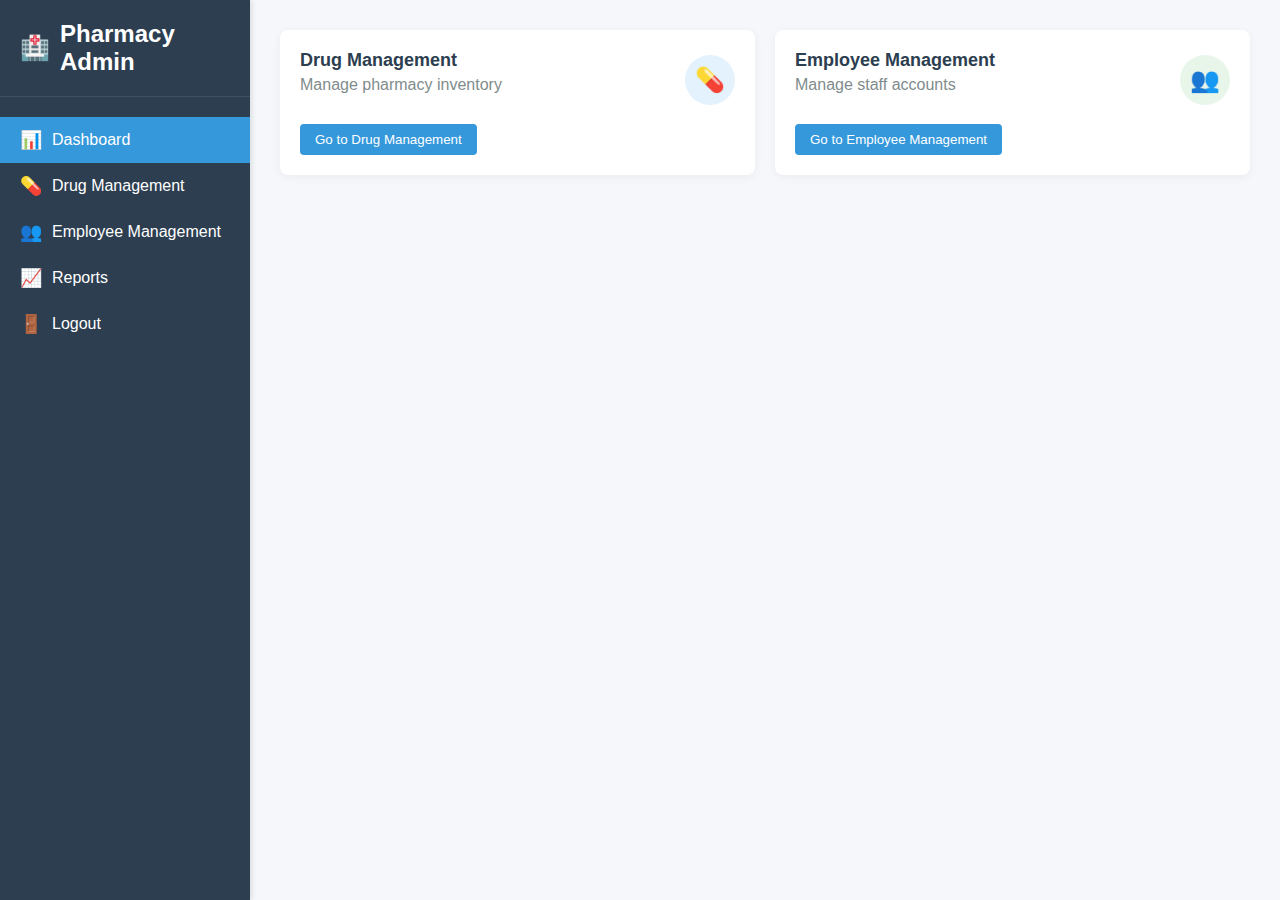
<file: pharmacy_POS/pages/adminOption.html>
<!DOCTYPE html>
<html lang="en">
  <head>
    <meta charset="UTF-8" />
    <meta name="viewport" content="width=device-width, initial-scale=1.0" />
    <title>Pharmacy Admin Dashboard</title>
    <style>
      * {
        margin: 0;
        padding: 0;
        box-sizing: border-box;
        font-family: "Segoe UI", Tahoma, Geneva, Verdana, sans-serif;
      }

      body {
        background-color: #f5f7fa;
        color: #333;
      }

      .admin-container {
        display: flex;
        min-height: 100vh;
      }

      /* Sidebar Styles */
      .sidebar {
        width: 250px;
        background-color: #2c3e50;
        color: white;
        padding: 20px 0;
        box-shadow: 2px 0 5px rgba(0, 0, 0, 0.1);
      }

      .sidebar-header {
        padding: 0 20px 20px;
        border-bottom: 1px solid #3d5166;
      }

      .sidebar-header h2 {
        display: flex;
        align-items: center;
        gap: 10px;
      }

      .sidebar-header h2 i {
        font-size: 24px;
      }

      .nav-menu {
        margin-top: 20px;
      }

      .nav-item {
        padding: 12px 20px;
        cursor: pointer;
        transition: all 0.3s;
        display: flex;
        align-items: center;
        gap: 10px;
      }

      .nav-item:hover {
        background-color: #3d5166;
      }

      .nav-item.active {
        background-color: #3498db;
      }

      .nav-item i {
        font-size: 18px;
      }

      /* Main Content Styles */
      .main-content {
        flex: 1;
        padding: 30px;
      }

      .header {
        display: flex;
        justify-content: space-between;
        align-items: center;
        margin-bottom: 30px;
        padding-bottom: 15px;
        border-bottom: 1px solid #e0e0e0;
      }

      .header h1 {
        color: #2c3e50;
      }

      .user-info {
        display: flex;
        align-items: center;
        gap: 10px;
      }

      .user-info img {
        width: 40px;
        height: 40px;
        border-radius: 50%;
        object-fit: cover;
      }

      .dashboard-cards {
        display: grid;
        grid-template-columns: repeat(auto-fit, minmax(300px, 1fr));
        gap: 20px;
        margin-bottom: 30px;
      }

      .card {
        background: white;
        border-radius: 8px;
        padding: 20px;
        box-shadow: 0 2px 10px rgba(0, 0, 0, 0.05);
        transition: transform 0.3s;
      }

      .card:hover {
        transform: translateY(-5px);
      }

      .card-header {
        display: flex;
        justify-content: space-between;
        align-items: center;
        margin-bottom: 15px;
      }

      .card-icon {
        width: 50px;
        height: 50px;
        border-radius: 50%;
        display: flex;
        align-items: center;
        justify-content: center;
        font-size: 24px;
      }

      .drug-icon {
        background-color: #e3f2fd;
        color: #1976d2;
      }

      .employee-icon {
        background-color: #e8f5e9;
        color: #388e3c;
      }

      .card h3 {
        font-size: 18px;
        color: #2c3e50;
        margin-bottom: 5px;
      }

      .card p {
        color: #7f8c8d;
        margin-bottom: 15px;
      }

      .btn {
        padding: 8px 15px;
        border: none;
        border-radius: 4px;
        cursor: pointer;
        font-weight: 500;
        transition: background-color 0.3s;
      }

      .btn-primary {
        background-color: #3498db;
        color: white;
      }

      .btn-primary:hover {
        background-color: #2980b9;
      }

      .recent-activity {
        background: white;
        border-radius: 8px;
        padding: 20px;
        box-shadow: 0 2px 10px rgba(0, 0, 0, 0.05);
      }

      .recent-activity h2 {
        margin-bottom: 20px;
        color: #2c3e50;
      }

      .activity-item {
        display: flex;
        gap: 15px;
        padding: 10px 0;
        border-bottom: 1px solid #eee;
      }

      .activity-item:last-child {
        border-bottom: none;
      }

      .activity-icon {
        width: 40px;
        height: 40px;
        border-radius: 50%;
        background-color: #f5f5f5;
        display: flex;
        align-items: center;
        justify-content: center;
      }

      .activity-details h4 {
        font-size: 16px;
        margin-bottom: 5px;
      }

      .activity-details p {
        color: #7f8c8d;
        font-size: 14px;
      }

      /* Font Awesome Icons (you can use actual FA or other icon library) */
      .icon {
        font-style: normal;
      }
    </style>
  </head>
  <body>
    <div class="admin-container">
      <!-- Sidebar Navigation -->
      <div class="sidebar">
        <div class="sidebar-header">
          <h2><i class="icon">🏥</i> Pharmacy Admin</h2>
        </div>
        <div class="nav-menu">
          <div class="nav-item active"><i class="icon">📊</i> Dashboard</div>
          <div class="nav-item" id="drugManagementBtn">
            <i class="icon">💊</i> Drug Management
          </div>
          <div class="nav-item" id="employeeManagementBtn">
            <i class="icon">👥</i> Employee Management
          </div>
          <div class="nav-item"><i class="icon">📈</i> Reports</div>
          <div class="nav-item logout"><i class="icon">🚪</i> Logout</div>
        </div>
      </div>

      <!-- Main Content Area -->
      <div class="main-content">


        <div class="dashboard-cards">
          <div class="card">
            <div class="card-header">
              <div>
                <h3>Drug Management</h3>
                <p>Manage pharmacy inventory</p>
              </div>
              <div class="card-icon drug-icon">
                <i class="icon">💊</i>
              </div>
            </div>
            <button class="btn btn-primary" id="drugCardBtn">
              Go to Drug Management
            </button>
          </div>

          <div class="card">
            <div class="card-header">
              <div>
                <h3>Employee Management</h3>
                <p>Manage staff accounts</p>
              </div>
              <div class="card-icon employee-icon">
                <i class="icon">👥</i>
              </div>
            </div>
            <button class="btn btn-primary" id="employeeCardBtn">
              Go to Employee Management
            </button>
          </div>
        </div>

    </div>

    <script>
      // Navigation functionality
      document
        .getElementById("drugManagementBtn")
        .addEventListener("click", function () {
          window.location.href = "drug-management.html";
        });

      document
        .getElementById("employeeManagementBtn")
        .addEventListener("click", function () {
          window.location.href = "employee.html";
        });

      // Card button functionality
      document
        .getElementById("drugCardBtn")
        .addEventListener("click", function () {
          window.location.href = "drug-management.html";
        });
        document.querySelector(".logout").addEventListener('click',function(){
            window.location.href = "admin.html";
        })
      document
        .getElementById("employeeCardBtn")
        .addEventListener("click", function () {
          window.location.href = "employee.html";
        });

      // Set active nav item
      const navItems = document.querySelectorAll(".nav-item");
      navItems.forEach((item) => {
        item.addEventListener("click", function () {
          navItems.forEach((nav) => nav.classList.remove("active"));
          this.classList.add("active");
        });
      });
    </script>
  </body>
</html>
</file>
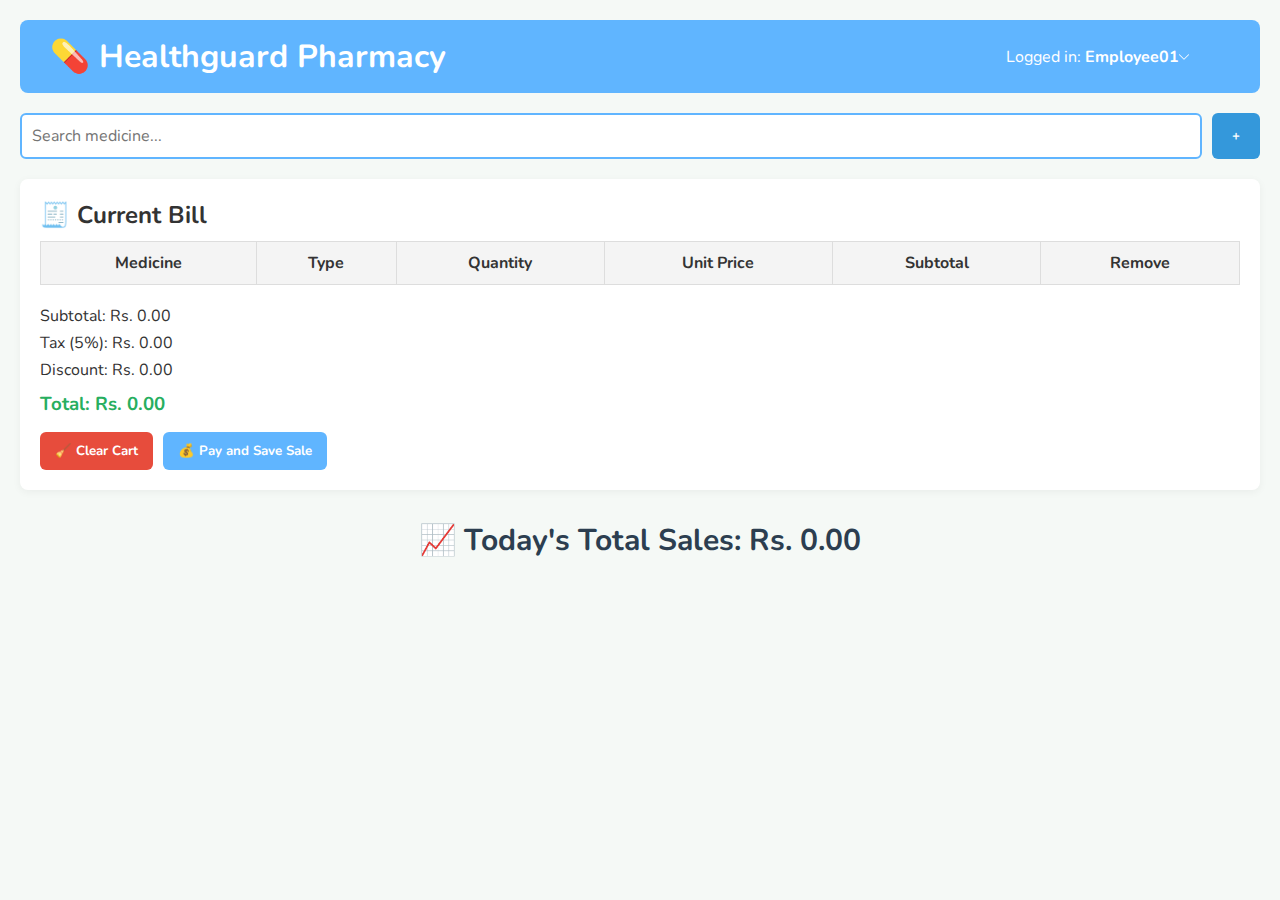
<file: pharmacy_POS/pages/cashier.html>
<!DOCTYPE html>
<html lang="en">
<head>
  <meta charset="UTF-8">
  <meta name="viewport" content="width=device-width, initial-scale=1">
  <title>Pharmacy POS System</title>
  <style>
    
@import url("https://fonts.googleapis.com/css2?family=Nunito:wght@400;700&display=swap");
    /* Reset & Basic */
* {
  margin: 0;
  padding: 0;
  box-sizing: border-box;
  font-family: "Nunito", sans-serif;
}

body {
  background-color: #f5f9f6;
  color: #333;
  padding: 20px;
}

/* Header */
header {
  display: flex;
  /* justify-content: space-between; */
  gap: 35rem;
  align-items: center;
  background-color: #60b5ff;
  color: white;
  padding: 15px 30px;
  border-radius: 8px;
  margin-bottom: 20px;
}

/* Search Section */
.search-section {
  display: flex;
  gap: 10px;
  margin-bottom: 20px;
}

.search-section input {
  flex: 1;
  padding: 10px;
  border: 2px solid #60b5ff;
  border-radius: 6px;
  font-size: 16px;
}

.search-section button {
  padding: 10px 20px;
  background-color: #3498db;
  color: white;
  border: none;
  border-radius: 6px;
  cursor: pointer;
  font-weight: bold;
}

/* Cart Section */
.cart-section {
  background-color: white;
  padding: 20px;
  border-radius: 8px;
  box-shadow: 0 2px 8px rgba(0,0,0,0.05);
}

.cart-section h2 {
  margin-bottom: 10px;
}

/* Table */
#cartTable {
  width: 100%;
  border-collapse: collapse;
  margin-bottom: 20px;
}

#cartTable th, #cartTable td {
  border: 1px solid #ddd;
  padding: 10px;
  text-align: center;
}

#cartTable th {
  background-color: #f4f4f4;
}

/* Totals */
.totals p, .totals h3 {
  margin: 5px 0;
}

.totals h3 {
  margin-top: 10px;
  color: #27ae60;
}

/* Buttons */
.action-buttons {
  display: flex;
  gap: 10px;
  margin-top: 15px;
}

.action-buttons button {
  padding: 10px 15px;
  border: none;
  border-radius: 6px;
  cursor: pointer;
  font-weight: bold;
}

#clearBtn {
  background-color: #e74c3c;
  color: white;
}
#clearBtn:hover {
  background-color: #eb6253;
  color: white;
}
#payBtn {
  background-color: #60b5ff;
  color: white;
}
#payBtn:hover {
  background-color: #7dbef8;
  color: white;
}
/* Sales Summary */
.sales-summary {
  margin-top: 30px;
  text-align: center;
  font-size: 20px;
  font-weight: bold;
  color: #2c3e50;
}
.option{
    border: 1px solid #757575;
    margin-top: .5rem;
    padding: .5rem;
    border-radius: .1rem;
    background-color: #fff;
}
.logout,.balance-trill{
    font-weight: 700;
}
.balance-trill:hover a{
    color: #27ae60;
}
.logout a{
    text-decoration: none;
    color: #757575;
}
.logout:hover a{
    color: #e74c3c;
}
.balance-trill a{
    text-decoration: none;
    color: #757575;
}
.option{
  /* display: none; */
  position: absolute;
  left: 80%;
  display: none;
}
#emp{
    cursor: pointer;
}
.search-dropdown {
    position: absolute;
    background: white;
    border: 1px solid #ddd;
    border-radius: 4px;
    width: calc(100% - 40px);
    max-height: 300px;
    overflow-y: auto;
    z-index: 1000;
    box-shadow: 0 2px 5px rgba(0,0,0,0.2);
}

.search-item {
    padding: 10px;
    cursor: pointer;
    border-bottom: 1px solid #eee;
}

.search-item:hover {
    background-color: #f5f5f5;
}

.search-section {
    position: relative;
}
  </style>
</head>
<body>

  <header>
    <div class="header-left">
      <h1>💊 Healthguard Pharmacy</h1>
    </div>
    <div class="header-right">
      <span>Logged in:
        <strong id="emp">
          Employee01<svg fill="#ffffff" height="10px" width="10px" version="1.1" id="Layer_1" xmlns="http://www.w3.org/2000/svg" xmlns:xlink="http://www.w3.org/1999/xlink" viewBox="0 0 330 330" xml:space="preserve" stroke="#ffffff"><g id="SVGRepo_bgCarrier" stroke-width="0"></g><g id="SVGRepo_tracerCarrier" stroke-linecap="round" stroke-linejoin="round"></g><g id="SVGRepo_iconCarrier"> <path id="XMLID_225_" d="M325.607,79.393c-5.857-5.857-15.355-5.858-21.213,0.001l-139.39,139.393L25.607,79.393 c-5.857-5.857-15.355-5.858-21.213,0.001c-5.858,5.858-5.858,15.355,0,21.213l150.004,150c2.813,2.813,6.628,4.393,10.606,4.393 s7.794-1.581,10.606-4.394l149.996-150C331.465,94.749,331.465,85.251,325.607,79.393z">
      </path> </g>
    </svg>
  </span>
    </strong>
      <div class="option">
        <p class="logout"><a href="/index.html">Logout</a></p>
        <p class="balance-trill"><a href="#">Balance trill</a></p>
      </div>
    </div>
  </header>
<!-- <svg fill="#ffffff" version="1.1" id="Capa_1" xmlns="http://www.w3.org/2000/svg" xmlns:xlink="http://www.w3.org/1999/xlink" width="20px" height="20px" viewBox="0 0 45.402 45.402" xml:space="preserve" stroke="#ffffff"><g id="SVGRepo_bgCarrier" stroke-width="0"></g><g id="SVGRepo_tracerCarrier" stroke-linecap="round" stroke-linejoin="round"></g><g id="SVGRepo_iconCarrier"> <g> <path d="M41.267,18.557H26.832V4.134C26.832,1.851,24.99,0,22.707,0c-2.283,0-4.124,1.851-4.124,4.135v14.432H4.141 c-2.283,0-4.139,1.851-4.138,4.135c-0.001,1.141,0.46,2.187,1.207,2.934c0.748,0.749,1.78,1.222,2.92,1.222h14.453V41.27 c0,1.142,0.453,2.176,1.201,2.922c0.748,0.748,1.777,1.211,2.919,1.211c2.282,0,4.129-1.851,4.129-4.133V26.857h14.435 c2.283,0,4.134-1.867,4.133-4.15C45.399,20.425,43.548,18.557,41.267,18.557z"></path> </g> </g></svg> -->
  <main>
    <!-- Search -->
    <section class="search-section">
      <input type="text" id="searchBar" placeholder="Search medicine..." />
      <button id="AddButton">+</button>
    </section>
    <section class="cart-section">
      <h2>🧾 Current Bill</h2>
      <table id="cartTable">
        <thead>
          <tr>
            <th>Medicine</th>
            <th>Type</th>
            <th>Quantity</th>
            <th>Unit Price</th>
            <th>Subtotal
            </th>
            <th>Remove</th>
          </tr>
        </thead>
        <tbody>
            <td>Vitamin C</td>
            <td>        
              <select class="type-select">
                <option value="tablet">Tablet</option>
                <option value="bottle">Bottle</option>
                <option value="card">Card</option>
                <option value="custom">Custom</option>
              </select></td>
              <td><input type="number" class="qty-input" value="1" min="1"></td>
              <td>2.00</td>
              <td>Rs.23</td>
              <td><button class="remove-btn">❌</button></td>
          <!-- Medicine rows will be added dynamically -->
        </tbody>
      </table>

      <!-- Totals -->
      <div class="totals">
        <p>Subtotal: Rs. <span id="subtotal">0.00</span></p>
        <p>Tax (5%): Rs. <span id="tax">0.00</span></p>
        <p>Discount: Rs. <span id="discount">0.00</span></p>
        <h3>Total: Rs. <span id="total">0.00</span></h3>
      </div>

      <div class="action-buttons">
        <button id="clearBtn">🧹 Clear Cart</button>
        <button id="payBtn">💰 Pay and Save Sale</button>
      </div>
    </section>
    <!-- Today's Total Sales -->
    <section class="sales-summary">
      <h2>📈 Today's Total Sales: Rs. <span id="todaySales">0.00</span></h2>
    </section>
  </main>
  <script>
    //sale Page
const employee = document.getElementById('emp');
const optionBox = document.querySelector('.option');

// Toggle option box on employee name click
employee.addEventListener('click', function (e) {
  e.stopPropagation(); // Prevent click from bubbling to document
  optionBox.style.display = (optionBox.style.display === 'block') ? 'none' : 'block';
});

// Hide option box when clicking outside
document.addEventListener('click', function () {
  optionBox.style.display = 'none';
});

// Prevent closing when clicking inside the option box itself
optionBox.addEventListener('click', function (e) {
  e.stopPropagation();
});

// DOM Elements
const searchBar = document.getElementById('searchBar');
const addButton = document.getElementById('AddButton');
const cartTable = document.getElementById('cartTable').querySelector('tbody');
const subtotalEl = document.getElementById('subtotal');
const taxEl = document.getElementById('tax');
const discountEl = document.getElementById('discount');
const totalEl = document.getElementById('total');
const todaySalesEl = document.getElementById('todaySales');
const clearBtn = document.getElementById('clearBtn');
const payBtn = document.getElementById('payBtn');

// Current cart and sales data
let cart = [];
let todaySales = 0;

// Search drugs with debounce
let searchTimeout;
// NEW CODE (paste this)
async function searchDrugs(keyword) {
    try {
        const response = await fetch(`http://localhost:8080/api/v1/searchdrugs?keyword=${encodeURIComponent(keyword)}`);
        
        if (!response.ok) {
            const errorData = await response.json();
            throw new Error(errorData.message || `HTTP error! Status: ${response.status}`);
        }
        
        const data = await response.json();
        
        if (data.status !== "success") {
            throw new Error(data.message || "Search failed");
        }
        
        showSearchSuggestions(data.data);
    } catch (error) {
        console.error("Search error:", error.message);
        const dropdown = document.querySelector('.search-dropdown');
        if (dropdown) dropdown.remove();
        
        // Show user-friendly error message
        alert(`Search failed: ${error.message}`);
    }
}

// Update event listener
searchBar.addEventListener('input', function() {
    const keyword = this.value.trim();
    if (keyword.length >= 2) {
        searchDrugs(keyword);
    } else {
        // Clear dropdown if search term is too short
        const dropdown = document.querySelector('.search-dropdown');
        if (dropdown) dropdown.remove();
    }
});

// Show search suggestions
function showSearchSuggestions(drugs) {
    // Clear previous suggestions
    const existingDropdown = document.querySelector('.search-dropdown');
    if (existingDropdown) existingDropdown.remove();
    
    if (drugs.length === 0) return;
    
    // Create dropdown
    const dropdown = document.createElement('div');
    dropdown.className = 'search-dropdown';
    
    drugs.forEach(drug => {
        const item = document.createElement('div');
        item.className = 'search-item';
        item.textContent = `${drug.name} (${drug.type}) - Rs.${drug.unitPrice}`;
        item.addEventListener('click', () => {
            addToCart(drug);
            dropdown.remove();
            searchBar.value = '';
        });
        dropdown.appendChild(item);
    });
    
    document.querySelector('.search-section').appendChild(dropdown);
}

// Add to cart from search
function addToCart(drug) {
    const existingItem = cart.find(item => item.id === drug.id);
    if (existingItem) {
        existingItem.quantity += 1;
    } else {
        cart.push({
            ...drug,
            quantity: 1
        });
    }
    renderCart();
}

// Add button click handler
addButton.addEventListener('click', function() {
    const keyword = searchBar.value.trim();
    if (keyword) {
        fetch(`http://localhost:8080/api/v1/searchdrugs?keyword=${encodeURIComponent(keyword)}`)
            .then(response => response.json())
            .then(drugs => {
                if (drugs.length > 0) {
                    addToCart(drugs[0]);
                    searchBar.value = '';
                }
            });
    }
});

// Enter key handler
searchBar.addEventListener('keypress', function(e) {
    if (e.key === 'Enter') {
        addButton.click();
    }
});

// Render cart
function renderCart() {
    cartTable.innerHTML = '';
    let subtotal = 0;
    
    cart.forEach(item => {
        const row = document.createElement('tr');
        const itemSubtotal = item.unitPrice * item.quantity;
        subtotal += itemSubtotal;
        
        row.innerHTML = `
            <td>${item.name}</td>
            <td>
                <select class="type-select" data-id="${item.id}">
                    <option value="tablet" ${item.type === 'tablet' ? 'selected' : ''}>Tablet</option>
                    <option value="bottle" ${item.type === 'bottle' ? 'selected' : ''}>Bottle</option>
                    <option value="card" ${item.type === 'card' ? 'selected' : ''}>Card</option>
                    <option value="custom" ${item.type === 'custom' ? 'selected' : ''}>Custom</option>
                </select>
            </td>
            <td><input type="number" class="qty-input" value="${item.quantity}" min="1" data-id="${item.id}"></td>
            <td>Rs.${item.unitPrice.toFixed(2)}</td>
            <td>Rs.${itemSubtotal.toFixed(2)}</td>
            <td><button class="remove-btn" data-id="${item.id}">❌</button></td>
        `;
        cartTable.appendChild(row);
    });
    
    // Add event listeners to dynamic elements
    document.querySelectorAll('.type-select').forEach(select => {
        select.addEventListener('change', function() {
            const item = cart.find(i => i.id == this.dataset.id);
            if (item) item.type = this.value;
            renderCart();
        });
    });
    
    document.querySelectorAll('.qty-input').forEach(input => {
        input.addEventListener('change', function() {
            const item = cart.find(i => i.id == this.dataset.id);
            if (item) {
                item.quantity = parseInt(this.value) || 1;
                renderCart();
            }
        });
    });
    
    document.querySelectorAll('.remove-btn').forEach(btn => {
        btn.addEventListener('click', function() {
            cart = cart.filter(i => i.id != this.dataset.id);
            renderCart();
        });
    });
    
    // Calculate totals
    const tax = subtotal * 0.05;
    const discount = 0; // Can implement discount logic later
    const total = subtotal + tax - discount;
    
    subtotalEl.textContent = subtotal.toFixed(2);
    taxEl.textContent = tax.toFixed(2);
    discountEl.textContent = discount.toFixed(2);
    totalEl.textContent = total.toFixed(2);
}

// Clear cart
clearBtn.addEventListener('click', function() {
    cart = [];
    renderCart();
});

// Process payment
payBtn.addEventListener('click', function() {
    if (cart.length === 0) {
        alert('Cart is empty!');
        return;
    }
    
    const total = parseFloat(totalEl.textContent);
    todaySales += total;
    todaySalesEl.textContent = todaySales.toFixed(2);
    
    // Here you would send the sale data to your backend
    const saleData = {
        items: cart,
        subtotal: parseFloat(subtotalEl.textContent),
        tax: parseFloat(taxEl.textContent),
        discount: parseFloat(discountEl.textContent),
        total: total,
        timestamp: new Date()
    };
    
    console.log('Sending to backend:', saleData);
    // fetch('/api/sales', { method: 'POST', body: JSON.stringify(saleData) })
    
    cart = [];
    renderCart();
    alert('Payment processed successfully!');
});

// Initialize
renderCart();


  </script>
<!-- <script src="/script/employee.js"></script> -->
</body>
</html>
</file>
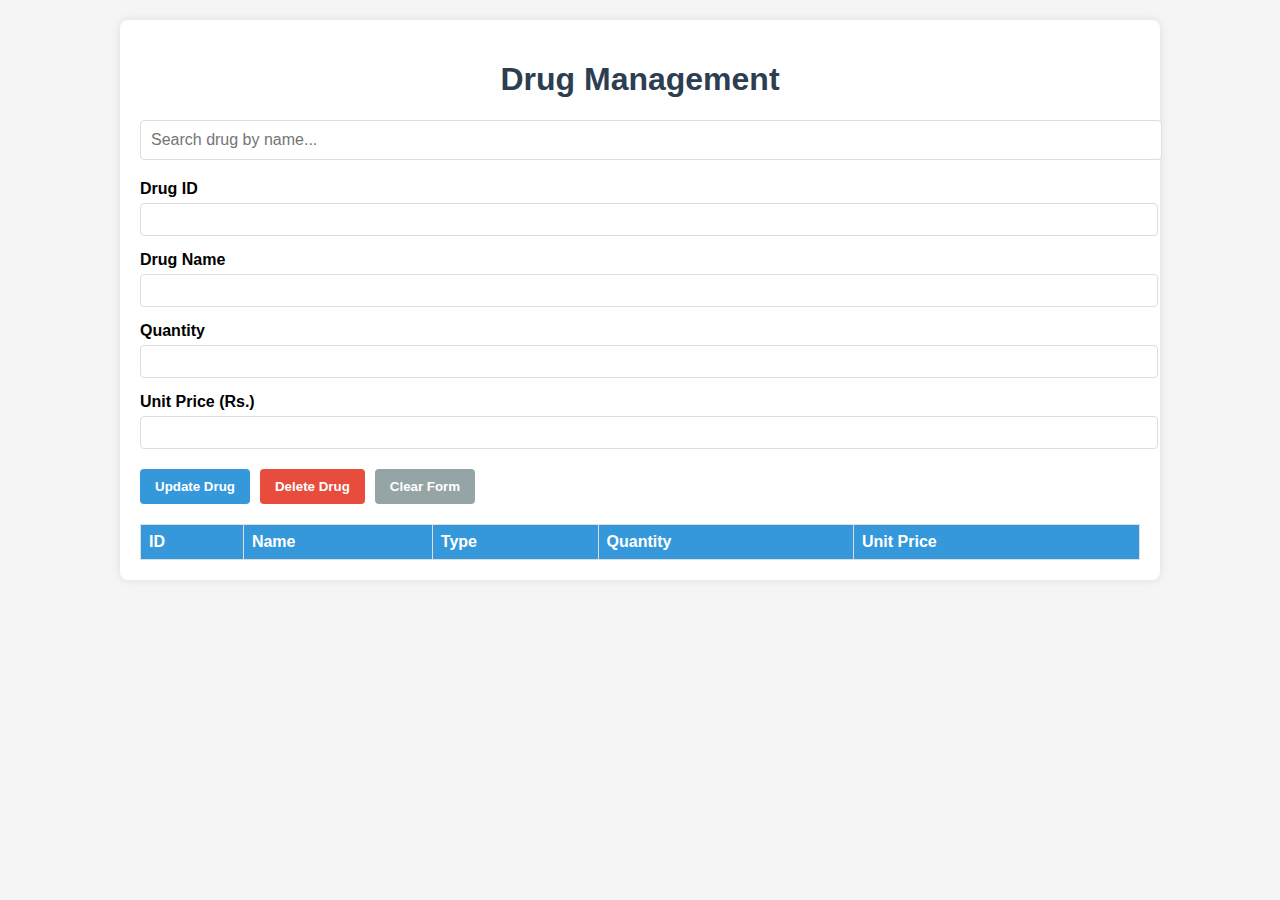
<file: pharmacy_POS/pages/drug-management.html>
<!DOCTYPE html>
<html lang="en">
  <head>
    <meta charset="UTF-8" />
    <meta name="viewport" content="width=device-width, initial-scale=1.0" />
    <title>Pharmacy - Drug Management</title>
    <style>
      body {
        font-family: "Segoe UI", Tahoma, Geneva, Verdana, sans-serif;
        margin: 0;
        padding: 20px;
        background-color: #f5f5f5;
      }
      .container {
        max-width: 1000px;
        margin: 0 auto;
        background: white;
        padding: 20px;
        border-radius: 8px;
        box-shadow: 0 0 10px rgba(0, 0, 0, 0.1);
      }
      h1 {
        color: #2c3e50;
        text-align: center;
      }
      .search-section {
        margin-bottom: 20px;
        position: relative;
      }
      #drugSearch {
        width: 100%;
        padding: 10px;
        font-size: 16px;
        border: 1px solid #ddd;
        border-radius: 4px;
      }
      .search-results {
        position: absolute;
        width: 100%;
        max-height: 200px;
        overflow-y: auto;
        background: white;
        border: 1px solid #ddd;
        border-top: none;
        z-index: 100;
        display: none;
      }
      .search-item {
        padding: 10px;
        cursor: pointer;
        border-bottom: 1px solid #eee;
      }
      .search-item:hover {
        background-color: #f0f0f0;
      }
      .form-group {
        margin-bottom: 15px;
      }
      label {
        display: block;
        margin-bottom: 5px;
        font-weight: bold;
      }
      input[type="text"],
      input[type="number"] {
        width: 100%;
        padding: 8px;
        border: 1px solid #ddd;
        border-radius: 4px;
      }
      .button-group {
        margin-top: 20px;
        display: flex;
        gap: 10px;
      }
      button {
        padding: 10px 15px;
        border: none;
        border-radius: 4px;
        cursor: pointer;
        font-weight: bold;
      }
      #updateBtn {
        background-color: #3498db;
        color: white;
      }
      #deleteBtn {
        background-color: #e74c3c;
        color: white;
      }
      #clearBtn {
        background-color: #95a5a6;
        color: white;
      }
      .drug-table {
        width: 100%;
        border-collapse: collapse;
        margin-top: 20px;
      }
      .drug-table th,
      .drug-table td {
        border: 1px solid #ddd;
        padding: 8px;
        text-align: left;
      }
      .drug-table th {
        background-color: #3498db;
        color: white;
      }
      .drug-table tr:nth-child(even) {
        background-color: #f2f2f2;
      }
    </style>
  </head>
  <body>
    <div class="container">
      <h1>Drug Management</h1>

      <div class="search-section">
        <input
          type="text"
          id="drugSearch"
          placeholder="Search drug by name..."
        />
        <div class="search-results" id="searchResults"></div>
      </div>

      <div class="form-group">
        <label for="drugId">Drug ID</label>
        <input type="text" id="drugId" readonly />
      </div>

      <div class="form-group">
        <label for="drugName">Drug Name</label>
        <input type="text" id="drugName" />
      </div>

      <div class="form-group">
        <label for="quantity">Quantity</label>
        <input type="number" id="quantity" min="0" />
      </div>

      <div class="form-group">
        <label for="unitPrice">Unit Price (Rs.)</label>
        <input type="number" id="unitPrice" min="0" step="0.01" />
      </div>

      <div class="button-group">
        <button id="updateBtn">Update Drug</button>
        <button id="deleteBtn">Delete Drug</button>
        <button id="clearBtn">Clear Form</button>
      </div>

      <table class="drug-table">
        <thead>
          <tr>
            <th>ID</th>
            <th>Name</th>
            <th>Type</th>
            <th>Quantity</th>
            <th>Unit Price</th>
          </tr>
        </thead>
        <tbody id="drugTableBody">
          <!-- Drugs will be loaded here -->
        </tbody>
      </table>
    </div>

    <script>
      const drugSearch = document.getElementById("drugSearch");
      const searchResults = document.getElementById("searchResults");
      const drugIdInput = document.getElementById("drugId");
      const drugNameInput = document.getElementById("drugName");
      const quantityInput = document.getElementById("quantity");
      const unitPriceInput = document.getElementById("unitPrice");
      const updateBtn = document.getElementById("updateBtn");
      const deleteBtn = document.getElementById("deleteBtn");
      const clearBtn = document.getElementById("clearBtn");
      const drugTableBody = document.getElementById("drugTableBody");

      // Load all drugs on page load
      document.addEventListener("DOMContentLoaded", loadAllDrugs);

      // Search functionality with debounce
      let searchTimeout;
      drugSearch.addEventListener("input", function () {
        clearTimeout(searchTimeout);
        const keyword = this.value.trim();

        if (keyword.length < 2) {
          searchResults.style.display = "none";
          return;
        }

        searchTimeout = setTimeout(() => {
          searchDrugs(keyword);
        }, 300);
      });

      // Search drugs function
      async function searchDrugs(keyword) {
        try {
          const response = await fetch(
            `http://localhost:8080/api/v1/searchdrugs?keyword=${encodeURIComponent(
              keyword
            )}`
          );
          if (!response.ok) throw new Error("Failed to fetch drugs");

          const json = await response.json();
          const drugs = json.data; // ✅ extract the array of drugs
          displaySearchResults(drugs);
        } catch (error) {
          console.error("Search error:", error);
          searchResults.style.display = "none";
        }
      }

      // Display search results
      function displaySearchResults(drugs) {
        searchResults.innerHTML = "";

        if (drugs.length === 0) {
          searchResults.style.display = "none";
          return;
        }

        drugs.forEach((drug) => {
          const item = document.createElement("div");
          item.className = "search-item";
          item.textContent = `${drug.name} (Qty: ${drug.quantity}, Price: Rs.${drug.unitPrice})`;

          item.addEventListener("click", () => {
            populateForm(drug);
            searchResults.style.display = "none";
            drugSearch.value = "";
          });

          searchResults.appendChild(item);
        });

        searchResults.style.display = "block";
      }

      // Populate form with drug data
      function populateForm(drug) {
        drugIdInput.value = drug.id;
        drugNameInput.value = drug.name;
        quantityInput.value = drug.quantity;
        unitPriceInput.value = drug.unitPrice;
      }
      async function updateDrug(drugId) {
        const updatedDrug = {
          name: document.getElementById("nameInput").value,
          type: document.getElementById("typeInput").value, // Make sure this field is not empty!
          quantity: parseInt(document.getElementById("quantityInput").value),
          unitPrice: parseFloat(document.getElementById("priceInput").value),
        };

        try {
          const response = await fetch(
            `http://localhost:8080/api/v1/drugs/${drugId}`,
            {
              method: "PUT",
              headers: {
                "Content-Type": "application/json",
              },
              body: JSON.stringify(updatedDrug),
            }
          );

          if (!response.ok) throw new Error("Failed to update drug");
          alert("Drug updated successfully!");
          loadAllDrugs(); // refresh table
        } catch (error) {
          console.error("Update error:", error);
        }
      }

      // Update drug
      updateBtn.addEventListener("click", async function () {
        const drugId = drugIdInput.value;
        if (!drugId) {
          alert("Please select a drug first");
          return;
        }

        const drugData = {
          name: drugNameInput.value,
          quantity: parseInt(quantityInput.value),
          unitPrice: parseFloat(unitPriceInput.value),
        };

        try {
          const response = await fetch(
            `http://localhost:8080/api/v1/drugs/${drugId}`,
            {
              method: "PUT",
              headers: {
                "Content-Type": "application/json",
              },
              body: JSON.stringify(drugData),
            }
          );

          if (!response.ok) throw new Error("Failed to update drug");

          alert("Drug updated successfully");
          loadAllDrugs();
          clearForm();
        } catch (error) {
          console.error("Update error:", error);
          alert("Error updating drug: " + error.message);
        }
      });

      // Delete drug
      deleteBtn.addEventListener("click", async function () {
        const drugId = drugIdInput.value;
        if (!drugId || !confirm("Are you sure you want to delete this drug?")) {
          return;
        }

        try {
          const response = await fetch(
            `http://localhost:8080/api/v1/drugs/${drugId}`,
            {
              method: "DELETE",
            }
          );

          if (!response.ok) throw new Error("Failed to delete drug");

          alert("Drug deleted successfully");
          loadAllDrugs();
          clearForm();
        } catch (error) {
          console.error("Delete error:", error);
          alert("Error deleting drug: " + error.message);
        }
      });

      // Clear form
      clearBtn.addEventListener("click", clearForm);

      function clearForm() {
        drugIdInput.value = "";
        drugNameInput.value = "";
        quantityInput.value = "";
        unitPriceInput.value = "";
      }

      // Load all drugs
      async function loadAllDrugs() {
        try {
          const response = await fetch("http://localhost:8080/api/v1/drugs");
          if (!response.ok) throw new Error("Failed to fetch drugs");

          const responseData = await response.json();
          renderDrugTable(responseData.data); // 👈 fixed here
        } catch (error) {
          console.error("Load drugs error:", error);
        }
      }

      function renderDrugTable(drugs) {
        drugTableBody.innerHTML = "";

        drugs.forEach((drug) => {
          const row = document.createElement("tr");

          row.innerHTML = `
      <td>${drug.id}</td>
      <td>${drug.name}</td>
      <td>${drug.type}</td>
      <td>${drug.quantity}</td>
      <td>Rs.${drug.unitPrice.toFixed(2)}</td>
    `;

          row.addEventListener("click", () => {
            populateForm(drug);
          });

          drugTableBody.appendChild(row);
        });
      }
    </script>
  </body>
</html>
</file>
